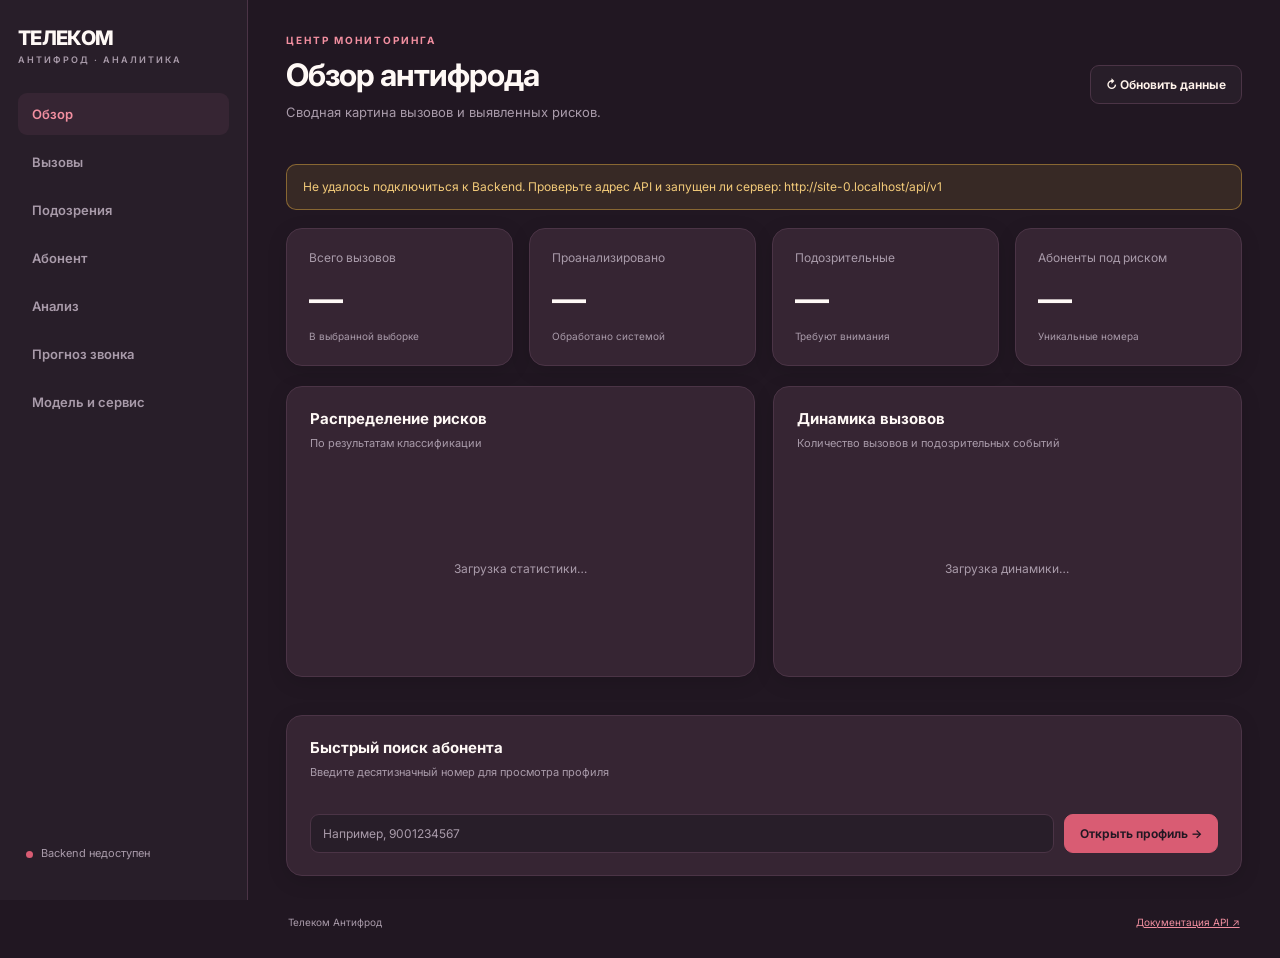
<file: Frontend/index.html>
<!doctype html>
<html lang="ru">
  <head>
    <meta charset="utf-8" />
    <meta name="viewport" content="width=device-width,initial-scale=1" />
    <title>Телеком Антифрод — панель аналитики</title>
    <link rel="stylesheet" href="app.css" />
  </head>
  <body>
    <header class="topbar">
      <a class="brand" href="#"
        ><span
          >ТЕЛЕКОМ<span class="brand-sub">АНТИФРОД · АНАЛИТИКА</span></span
        ></a
      >
      <nav id="nav">
        <button class="nav-link active" data-page="dashboard">Обзор</button>
        <button class="nav-link" data-page="calls">Вызовы</button>
        <button class="nav-link" data-page="alerts">Подозрения</button>
        <button class="nav-link" data-page="subscriber">Абонент</button>
        <button class="nav-link" data-page="analysis">Анализ</button>
        <button class="nav-link" data-page="prediction">Прогноз звонка</button>
        <button class="nav-link" data-page="model">Модель и сервис</button>
      </nav>
      <span class="connection"
        ><i id="health-dot"></i
        ><span id="health-label">Проверка API…</span></span
      >
    </header>
    <main>
      <section class="page-heading">
        <div>
          <div class="eyebrow">ЦЕНТР МОНИТОРИНГА</div>
          <h1 id="page-title">Обзор антифрода</h1>
          <p id="page-desc">Сводная картина вызовов и выявленных рисков.</p>
        </div>
        <button class="secondary" id="refresh">↻ Обновить данные</button>
      </section>
      <div id="notice" class="notice" hidden></div>
      <div id="dashboard-refresh-banner" class="notice" role="status" aria-live="polite" hidden></div>
      <section id="page-dashboard" class="page">
        <div class="stats-grid">
          <article class="stat-card">
            <span>Всего вызовов</span><strong id="total-calls">—</strong
            ><small>В выбранной выборке</small>
          </article>
          <article class="stat-card">
            <span>Проанализировано</span><strong id="analyzed-calls">—</strong
            ><small>Обработано системой</small>
          </article>
          <article class="stat-card">
            <span>Подозрительные</span><strong id="suspicious-calls">—</strong
            ><small>Требуют внимания</small>
          </article>
          <article class="stat-card">
            <span>Абоненты под риском</span
            ><strong id="suspicious-subs">—</strong
            ><small>Уникальные номера</small>
          </article>
        </div>
        <div class="two-col">
          <article class="panel">
            <div class="panel-head">
              <div>
                <h2>Распределение рисков</h2>
                <p>По результатам классификации</p>
              </div>
            </div>
            <div id="risk-bars" class="risk-bars">
              <div class="empty">Загрузка статистики…</div>
            </div>
          </article>
          <article class="panel">
            <div class="panel-head">
              <div>
                <h2>Динамика вызовов</h2>
                <p>Количество вызовов и подозрительных событий</p>
              </div>
            </div>
            <div id="timeline" class="timeline">
              <div class="empty">Загрузка динамики…</div>
            </div>
          </article>
        </div>
        <article class="panel">
          <div class="panel-head">
            <div>
              <h2>Быстрый поиск абонента</h2>
              <p>Введите десятизначный номер для просмотра профиля</p>
            </div>
          </div>
          <form id="subscriber-form" class="search-row">
            <input
              id="subscriber-number"
              inputmode="numeric"
              pattern="[0-9]{10}"
              maxlength="10"
              placeholder="Например, 9001234567"
              required
            /><button class="primary">Открыть профиль →</button>
          </form>
        </article>
      </section>
      <section id="page-calls" class="page" hidden>
        <article class="panel">
          <div class="panel-head">
            <div>
              <h2>Журнал вызовов</h2>
              <p>Фильтрация и постраничный просмотр записей CDR</p>
            </div>
          </div>
          <form id="calls-filter" class="filters">
            <input name="msisdn" placeholder="Номер абонента" /><select
              name="call_type"
            >
              <option value="">Все типы</option>
              <option value="01">Исходящие (01)</option>
              <option value="02">Входящие (02)</option>
              <option value="03">Переадресованные (03)</option></select
            ><select name="risk_level">
              <option value="">Любой риск</option>
              <option value="low">Низкий</option>
              <option value="medium">Средний</option>
              <option value="high">Высокий</option>
              <option value="critical">Критический</option></select
            ><button class="primary">Применить</button>
          </form>
          <div class="table-wrap">
            <table>
              <thead>
                <tr>
                  <th>Дата и время</th>
                  <th>От кого</th>
                  <th>Кому</th>
                  <th>Тип звонка</th>
                  <th>Длит.</th>
                  <th>Риск</th>
                  <th>Уровень</th>
                  <th></th>
                </tr>
              </thead>
              <tbody id="calls-body">
                <tr>
                  <td colspan="8" class="empty">Загрузка…</td>
                </tr>
              </tbody>
            </table>
          </div>
          <div class="pager">
            <span id="calls-count">—</span>
            <div>
              <button class="secondary" id="calls-prev">← Назад</button
              ><span id="calls-page">1</span
              ><button class="secondary" id="calls-next">Вперёд →</button>
            </div>
          </div>
        </article>
        <div id="call-detail" class="panel detail-panel" hidden></div>
      </section>
      <section id="page-alerts" class="page" hidden>
        <article class="panel">
          <div class="panel-head">
            <div>
              <h2>Подозрительные события</h2>
              <p>
                События, отмеченные системой как потенциальное мошенничество
              </p>
            </div>
          </div>
          <form id="alerts-filter" class="filters">
            <input name="msisdn" placeholder="Номер абонента" /><select
              name="risk_level"
            >
              <option value="">Любой риск</option>
              <option value="medium">Средний</option>
              <option value="high">Высокий</option>
              <option value="critical">Критический</option></select
            ><button class="primary">Применить</button>
          </form>
          <div class="table-wrap">
            <table>
              <thead>
                <tr>
                  <th>Событие</th>
                  <th>Дата и время</th>
                  <th>Номер A</th>
                  <th>Номер B</th>
                  <th>Сценарий</th>
                  <th>Риск</th>
                  <th>Решение</th>
                </tr>
              </thead>
              <tbody id="alerts-body">
                <tr>
                  <td colspan="7" class="empty">Загрузка…</td>
                </tr>
              </tbody>
            </table>
          </div>
          <div class="pager">
            <span id="alerts-count">—</span>
            <div>
              <button class="secondary" id="alerts-prev">← Назад</button
              ><span id="alerts-page">1</span
              ><button class="secondary" id="alerts-next">Вперёд →</button>
            </div>
          </div>
        </article>
      </section>
      <section id="page-subscriber" class="page" hidden>
        <article class="panel">
          <div class="panel-head">
            <div>
              <h2>Профиль абонента</h2>
              <p>
                Статистика активности, контакты и связанные подозрительные
                номера
              </p>
            </div>
          </div>
          <form id="profile-form" class="search-row">
            <input
              id="profile-number"
              inputmode="numeric"
              pattern="[0-9]{10}"
              maxlength="10"
              placeholder="Десятизначный номер"
              required
            /><button class="primary">Найти абонента →</button>
          </form>
          <div id="profile-result"></div>
        </article>
      </section>
      <section id="page-analysis" class="page" hidden>
        <article class="panel">
          <div class="panel-head">
            <div>
              <h2>Запуск анализа</h2>
              <p>
                Создайте задачу обработки данных за период и следите за статусом
              </p>
            </div>
          </div>
          <form id="analysis-form" class="analysis-form">
            <label
              >Начало периода<input
                type="datetime-local"
                name="date_from"
                required /></label
            ><label
              >Конец периода<input
                type="datetime-local"
                name="date_to"
                required /></label
            ><label class="check"
              ><input type="checkbox" name="force_recalculate" /> Пересчитать
              ранее обработанные записи</label
            ><button class="primary">Запустить анализ →</button>
          </form>
        </article>
        <article class="panel">
          <div class="panel-head">
            <div>
              <h2>Текущие вызовы</h2>
              <p>Активная задача и очередь обработки</p>
            </div>
            <button class="secondary" id="refresh-analysis-current">
              Обновить
            </button>
          </div>
          <div id="analysis-current-list" class="current-jobs">Загрузка…</div>
        </article>
      </section>
      <section id="page-prediction" class="page" hidden>
        <article class="panel">
          <div class="panel-head">
            <div>
              <h2>Прогноз для одного звонка</h2>
              <p>
                Отправьте CDR в POST /api/v1/predict и получите оценку риска
              </p>
            </div>
          </div>
          <form id="prediction-form" class="analysis-form">
            <label
              >Тип звонка<select name="call_type" required>
                <option value="01">Исходящий (01)</option>
                <option value="02">Входящий (02)</option>
                <option value="03">Переадресованный (03)</option>
              </select></label
            >
            <label
              >Время звонка<input
                type="datetime-local"
                name="call_time"
                required
            /></label>
            <label
              >Номер A<input
                name="msisdn_a"
                inputmode="numeric"
                pattern="[0-9]{10}"
                maxlength="10"
                placeholder="9001234567"
                required
            /></label>
            <label
              >Номер B<input
                name="msisdn_b"
                inputmode="numeric"
                pattern="[0-9]{10}"
                maxlength="10"
                placeholder="9007654321"
                required
            /></label>
            <label
              >Длительность, секунд<input
                name="duration_seconds"
                type="number"
                min="0"
                step="any"
                required
            /></label>
            <label
              >IMSI A<input
                name="imsi_a"
                maxlength="32"
                placeholder="Необязательно"
            /></label>
            <label id="prediction-msisdn-c-wrap" hidden
              >Номер C<input
                name="msisdn_c"
                inputmode="numeric"
                pattern="[0-9]{10}"
                maxlength="10"
                placeholder="Номер переадресации"
            /></label>
            <button class="primary">Получить прогноз →</button>
          </form>
          <div id="prediction-result" aria-live="polite"></div>
        </article>
      </section>
      <section id="page-model" class="page" hidden>
        <div class="two-col">
          <article class="panel">
            <div class="panel-head">
              <div>
                <h2>Состояние сервиса</h2>
                <p>Доступность зависимостей backend</p>
              </div>
              <button class="secondary" id="check-health">Проверить</button>
            </div>
            <div id="health-details" class="health-details">Загрузка…</div>
          </article>
          <article class="panel">
            <div class="panel-head">
              <div>
                <h2>Модель классификации</h2>
                <p>Версия и качество модели</p>
              </div>
            </div>
            <div id="model-details" class="model-details">Загрузка…</div>
          </article>
        </div>
      </section>
      <footer>
        Телеком Антифрод
        <a id="docs-link" href="#" target="_blank" rel="noreferrer"
          >Документация API ↗</a
        >
      </footer>
    </main>
    <div id="toast" role="status" class="toast" hidden></div>
    <dialog id="call-dialog">
      <div class="dialog-head">
        <h2>Детали вызова</h2>
        <button id="dialog-close" class="secondary">Закрыть ✕</button>
      </div>
      <div id="dialog-content"></div>
    </dialog>
    <script src="app.js"></script>
  </body>
</html>
</file>
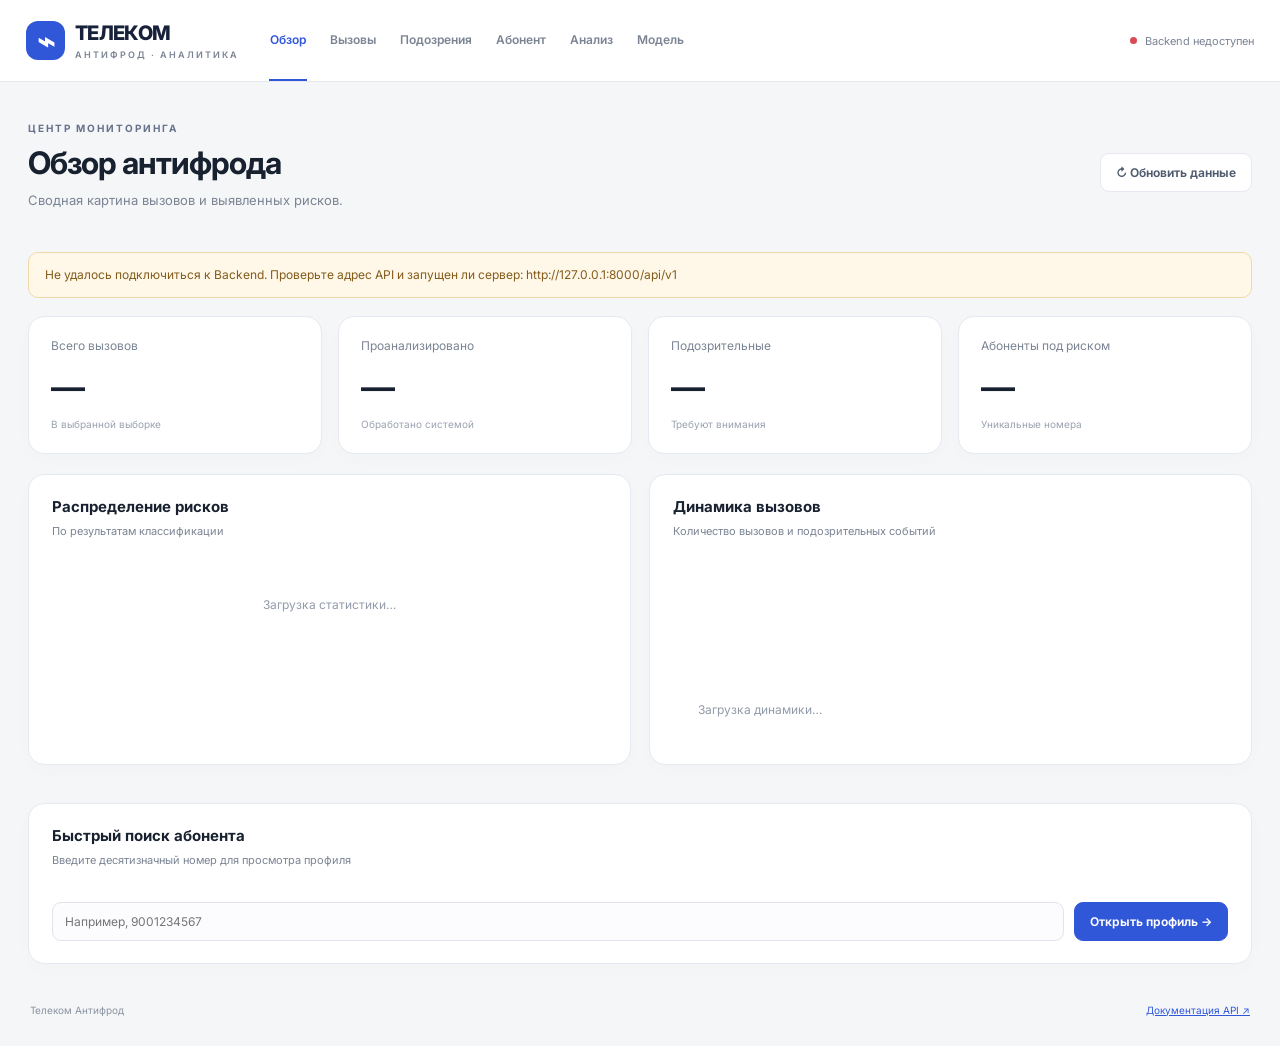
<file: Frontend/Frontend/index.html>
<!doctype html>
<html lang="ru">
<head>
<meta charset="utf-8"><meta name="viewport" content="width=device-width,initial-scale=1">
<title>Телеком Антифрод — панель аналитики</title><link rel="stylesheet" href="app.css">
</head>
<body>
<header class="topbar">
 <a class="brand" href="#"><span class="brand-mark">⌁</span><span>ТЕЛЕКОМ<span class="brand-sub">АНТИФРОД · АНАЛИТИКА</span></span></a>
 <nav id="nav">
  <button class="nav-link active" data-page="dashboard">Обзор</button>
  <button class="nav-link" data-page="calls">Вызовы</button>
  <button class="nav-link" data-page="alerts">Подозрения</button>
  <button class="nav-link" data-page="subscriber">Абонент</button>
  <button class="nav-link" data-page="analysis">Анализ</button>
  <button class="nav-link" data-page="model">Модель</button>
 </nav>
 <span class="connection"><i id="health-dot"></i><span id="health-label">Проверка API…</span></span>
</header>
<main>
 <section class="page-heading"><div><div class="eyebrow">ЦЕНТР МОНИТОРИНГА</div><h1 id="page-title">Обзор антифрода</h1><p id="page-desc">Сводная картина вызовов и выявленных рисков.</p></div><button class="secondary" id="refresh">↻ Обновить данные</button></section>
 <div id="notice" class="notice" hidden></div>
 <section id="page-dashboard" class="page">
  <div class="stats-grid">
   <article class="stat-card"><span>Всего вызовов</span><strong id="total-calls">—</strong><small>В выбранной выборке</small></article>
   <article class="stat-card"><span>Проанализировано</span><strong id="analyzed-calls">—</strong><small>Обработано системой</small></article>
   <article class="stat-card"><span>Подозрительные</span><strong id="suspicious-calls">—</strong><small>Требуют внимания</small></article>
   <article class="stat-card"><span>Абоненты под риском</span><strong id="suspicious-subs">—</strong><small>Уникальные номера</small></article>
  </div>
  <div class="two-col">
   <article class="panel"><div class="panel-head"><div><h2>Распределение рисков</h2><p>По результатам классификации</p></div></div><div id="risk-bars" class="risk-bars"><div class="empty">Загрузка статистики…</div></div></article>
   <article class="panel"><div class="panel-head"><div><h2>Динамика вызовов</h2><p>Количество вызовов и подозрительных событий</p></div></div><div id="timeline" class="timeline"><div class="empty">Загрузка динамики…</div></div></article>
  </div>
  <article class="panel"><div class="panel-head"><div><h2>Быстрый поиск абонента</h2><p>Введите десятизначный номер для просмотра профиля</p></div></div><form id="subscriber-form" class="search-row"><input id="subscriber-number" inputmode="numeric" pattern="[0-9]{10}" maxlength="10" placeholder="Например, 9001234567" required><button class="primary">Открыть профиль →</button></form></article>
 </section>
 <section id="page-calls" class="page" hidden><article class="panel"><div class="panel-head"><div><h2>Журнал вызовов</h2><p>Фильтрация и постраничный просмотр записей CDR</p></div></div>
  <form id="calls-filter" class="filters"><input name="msisdn" placeholder="Номер абонента"><select name="call_type"><option value="">Все типы</option><option value="01">Исходящие (01)</option><option value="02">Входящие (02)</option><option value="03">Переадресованные (03)</option></select><select name="risk_level"><option value="">Любой риск</option><option value="low">Низкий</option><option value="medium">Средний</option><option value="high">Высокий</option><option value="critical">Критический</option></select><button class="primary">Применить</button></form>
  <div class="table-wrap"><table><thead><tr><th>ID</th><th>Дата и время</th><th>От кого</th><th>Кому</th><th>Длит.</th><th>Риск</th><th>Уровень</th><th></th></tr></thead><tbody id="calls-body"><tr><td colspan="8" class="empty">Загрузка…</td></tr></tbody></table></div><div class="pager"><span id="calls-count">—</span><div><button class="secondary" id="calls-prev">← Назад</button><span id="calls-page">1</span><button class="secondary" id="calls-next">Вперёд →</button></div></div>
 </article><div id="call-detail" class="panel detail-panel" hidden></div></section>
 <section id="page-alerts" class="page" hidden><article class="panel"><div class="panel-head"><div><h2>Подозрительные события</h2><p>События, отмеченные системой как потенциальное мошенничество</p></div></div><form id="alerts-filter" class="filters"><input name="msisdn" placeholder="Номер абонента"><select name="risk_level"><option value="">Любой риск</option><option value="medium">Средний</option><option value="high">Высокий</option><option value="critical">Критический</option></select><button class="primary">Применить</button></form><div class="table-wrap"><table><thead><tr><th>Событие</th><th>Дата и время</th><th>Номер A</th><th>Номер B</th><th>Сценарий</th><th>Риск</th><th>Решение</th></tr></thead><tbody id="alerts-body"><tr><td colspan="7" class="empty">Загрузка…</td></tr></tbody></table></div><div class="pager"><span id="alerts-count">—</span><div><button class="secondary" id="alerts-prev">← Назад</button><span id="alerts-page">1</span><button class="secondary" id="alerts-next">Вперёд →</button></div></div></article></section>
 <section id="page-subscriber" class="page" hidden><article class="panel"><div class="panel-head"><div><h2>Профиль абонента</h2><p>Статистика активности, контакты и связанные подозрительные номера</p></div></div><form id="profile-form" class="search-row"><input id="profile-number" inputmode="numeric" pattern="[0-9]{10}" maxlength="10" placeholder="Десятизначный номер" required><button class="primary">Найти абонента →</button></form><div id="profile-result"></div></article></section>
 <section id="page-analysis" class="page" hidden><article class="panel"><div class="panel-head"><div><h2>Запуск анализа</h2><p>Создайте задачу обработки данных за период и следите за статусом</p></div></div><form id="analysis-form" class="analysis-form"><label>Начало периода<input type="datetime-local" name="date_from" required></label><label>Конец периода<input type="datetime-local" name="date_to" required></label><label class="check"><input type="checkbox" name="force_recalculate"> Пересчитать ранее обработанные записи</label><button class="primary">Запустить анализ →</button></form><div id="analysis-result"></div></article></section>
 <section id="page-model" class="page" hidden><div class="two-col"><article class="panel"><div class="panel-head"><div><h2>Состояние сервиса</h2><p>Доступность зависимостей backend</p></div><button class="secondary" id="check-health">Проверить</button></div><div id="health-details" class="health-details">Загрузка…</div></article><article class="panel"><div class="panel-head"><div><h2>Модель классификации</h2><p>Версия и качество модели</p></div></div><div id="model-details" class="model-details">Загрузка…</div></article></div></section>
 <footer>Телеком Антифрод <a id="docs-link" href="#" target="_blank" rel="noreferrer">Документация API ↗</a></footer>
</main>
<div id="toast" role="status" class="toast" hidden></div>
<dialog id="call-dialog"><div class="dialog-head"><h2>Детали вызова</h2><button id="dialog-close" class="secondary">Закрыть ✕</button></div><div id="dialog-content"></div></dialog>
<script src="app.js"></script>
</body></html>
</file>
<file: Frontend/app.css>
@import url("https://fonts.googleapis.com/css2?family=Inter:wght@400;500;600;700;800&display=swap");
:root {
  font-family: Inter, "Segoe UI", Arial, sans-serif;
  color: #18212f;
  background: #f5f6f8;
  --paper: #fff;
  --line: #e6e9ef;
  --muted: #7b8493;
  --blue: #3157d9;
  --blue-soft: #edf1ff;
  --red: #d94b54;
  --amber: #b88124;
  --green: #238267;
  --radius: 16px;
}
* {
  box-sizing: border-box;
}
body {
  margin: 0;
}
button,
input,
select {
  font: inherit;
}
button {
  cursor: pointer;
}
button:focus-visible,
input:focus-visible,
select:focus-visible {
  outline: 3px solid #a9b9ff;
  outline-offset: 2px;
}
button:disabled {
  opacity: 0.45;
  cursor: wait;
}
.topbar {
  min-height: 82px;
  background: white;
  border-bottom: 1px solid var(--line);
  display: flex;
  align-items: center;
  gap: 30px;
  padding: 0 max(26px, calc((100vw - 1320px) / 2));
  position: sticky;
  top: 0;
  z-index: 4;
}
.brand {
  display: flex;
  gap: 10px;
  align-items: center;
  color: #17213a;
  text-decoration: none;
  font-weight: 800;
  letter-spacing: -0.7px;
  font-size: 20px;
  white-space: nowrap;
}
.brand-sub {
  display: block;
  font-size: 9px;
  letter-spacing: 2px;
  color: var(--muted);
  margin-top: 4px;
  font-weight: 600;
}
.topbar nav {
  display: flex;
  align-self: stretch;
  gap: 22px;
  overflow: auto;
}
.nav-link {
  background: transparent;
  border: 0;
  border-bottom: 2px solid transparent;
  padding: 4px 1px;
  color: var(--muted);
  font-size: 12px;
  font-weight: 600;
  white-space: nowrap;
}
.nav-link.active {
  color: var(--blue);
  border-color: var(--blue);
}
.connection {
  margin-left: auto;
  display: flex;
  align-items: center;
  gap: 8px;
  font-size: 11px;
  color: var(--muted);
  white-space: nowrap;
}
.connection i {
  width: 7px;
  height: 7px;
  border-radius: 50%;
  background: #adb5c2;
}
.connection.ok i {
  background: #269d7c;
  box-shadow: 0 0 0 4px #e6f6ef;
}
.connection.failed i {
  background: var(--red);
}
main {
  max-width: 1320px;
  margin: auto;
  padding: 40px 28px 22px;
}
.page-heading {
  display: flex;
  align-items: center;
  justify-content: space-between;
  gap: 20px;
  margin-bottom: 28px;
}
.eyebrow {
  font-size: 10px;
  letter-spacing: 2px;
  font-weight: 700;
  color: #66728b;
  margin-bottom: 10px;
}
h1 {
  font-size: 31px;
  letter-spacing: -1px;
  margin: 0;
  font-weight: 700;
}
#page-desc {
  color: var(--muted);
  font-size: 13px;
  margin-top: 10px;
  line-height: 1.5;
}
.primary,
.secondary {
  border-radius: 9px;
  padding: 11px 15px;
  font-size: 12px;
  font-weight: 650;
  white-space: nowrap;
}
.primary {
  background: var(--blue);
  color: #fff;
  border: 1px solid var(--blue);
}
.primary:hover {
  background: #2548bf;
}
.secondary {
  background: #fff;
  border: 1px solid var(--line);
  color: #4f5b6e;
}
.secondary:hover {
  border-color: #aab7e9;
}
.stats-grid {
  display: grid;
  grid-template-columns: repeat(4, minmax(0, 1fr));
  gap: 16px;
  margin-bottom: 20px;
}
.stat-card,
.panel {
  background: white;
  border: 1px solid var(--line);
  border-radius: var(--radius);
  box-shadow: 0 5px 20px #18212f04;
}
.stat-card {
  padding: 21px 22px;
  min-width: 0;
}
.stat-card > span {
  display: block;
  font-size: 12px;
  color: var(--muted);
}
.stat-card strong {
  display: block;
  font-size: 34px;
  letter-spacing: -1px;
  margin: 13px 0 5px;
  font-weight: 650;
  font-variant-numeric: tabular-nums;
}
.stat-card small {
  font-size: 10px;
  color: #9aa2af;
}
.two-col {
  display: grid;
  grid-template-columns: 1fr 1fr;
  gap: 18px;
  margin-bottom: 20px;
}
.panel {
  padding: 22px 23px;
  margin-bottom: 18px;
  min-width: 0;
}
.panel-head {
  display: flex;
  align-items: flex-start;
  justify-content: space-between;
  gap: 15px;
  margin-bottom: 22px;
}
.panel h2 {
  font-size: 15px;
  margin: 0;
  font-weight: 700;
}
.panel-head p {
  font-size: 11px;
  color: var(--muted);
  margin-top: 7px;
  line-height: 1.5;
}
.risk-bars {
  display: grid;
  gap: 18px;
}
.risk-row {
  display: grid;
  grid-template-columns: 100px 1fr 40px;
  align-items: center;
  gap: 12px;
  font-size: 11px;
}
.track {
  height: 8px;
  background: #eff1f5;
  border-radius: 20px;
  overflow: hidden;
}
.track span {
  display: block;
  height: 100%;
  border-radius: 20px;
}
.risk-row strong {
  text-align: right;
  font-size: 12px;
}
.timeline {
  display: flex;
  align-items: end;
  gap: 8px;
  min-height: 170px;
  padding: 12px 0 0;
  overflow-x: auto;
}
.timeline-col {
  flex: 1;
  min-width: 25px;
  display: flex;
  flex-direction: column;
  align-items: center;
  gap: 7px;
  height: 160px;
  justify-content: end;
}
.timeline-bars {
  height: 125px;
  width: 100%;
  display: flex;
  align-items: end;
  justify-content: center;
  gap: 3px;
}
.timeline-bars i {
  display: block;
  width: 42%;
  min-height: 2px;
  border-radius: 4px 4px 0 0;
  background: #9fb2f3;
}
.timeline-bars i:last-child {
  background: #e16a70;
}
.timeline-col small {
  font-size: 9px;
  color: var(--muted);
  white-space: nowrap;
}
.legend {
  font-size: 10px;
  color: var(--muted);
  display: flex;
  gap: 14px;
  margin-top: 15px;
}
.legend i {
  display: inline-block;
  width: 7px;
  height: 7px;
  border-radius: 2px;
  margin-right: 5px;
}
.search-row {
  display: flex;
  gap: 10px;
}
.search-row input {
  flex: 1;
}
input,
select {
  border: 1px solid #e0e4eb;
  background: #fcfcfe;
  border-radius: 9px;
  padding: 11px 12px;
  font-size: 12px;
  color: #293449;
  min-width: 0;
}
input:focus,
select:focus {
  border-color: #8199f0;
  outline: 0;
  box-shadow: 0 0 0 3px #3157d911;
}
.filters {
  display: flex;
  gap: 9px;
  margin-bottom: 20px;
  flex-wrap: wrap;
}
.filters input {
  flex: 1;
  min-width: 160px;
}
.filters select {
  min-width: 145px;
}
.table-wrap {
  overflow: auto;
  width: 100%;
}
table {
  border-collapse: collapse;
  width: 100%;
  white-space: nowrap;
  font-size: 11px;
}
th {
  text-align: left;
  background: #f8f9fb;
  color: #7d8796;
  font-weight: 600;
  font-size: 10px;
  padding: 12px 13px;
}
td {
  padding: 14px 13px;
  border-bottom: 1px solid #edf0f4;
}
tbody tr:hover {
  background: #fafbfe;
}
.link-button {
  background: none;
  border: 0;
  color: var(--blue);
  font-weight: 650;
  font-size: 11px;
  padding: 4px;
}
.risk-pill {
  display: inline-block;
  padding: 5px 8px;
  border-radius: 6px;
  font-size: 10px;
  font-weight: 650;
  background: #f0f2f5;
  color: #707b8b;
}
.risk-pill.low {
  background: #eaf6f0;
  color: var(--green);
}
.risk-pill.medium {
  background: #fff5e4;
  color: var(--amber);
}
.risk-pill.high,
.risk-pill.critical {
  background: #fef0f0;
  color: var(--red);
}
.pager {
  display: flex;
  align-items: center;
  justify-content: space-between;
  gap: 15px;
  margin-top: 18px;
  color: var(--muted);
  font-size: 11px;
}
.pager div {
  display: flex;
  align-items: center;
  gap: 12px;
}
.pager button {
  padding: 8px 10px;
}
.empty {
  text-align: center;
  color: #929baa;
  padding: 25px !important;
  font-size: 12px;
}
.notice {
  padding: 13px 16px;
  border: 1px solid #f0d8a7;
  background: #fff8e9;
  color: #835b1a;
  border-radius: 10px;
  margin-bottom: 18px;
  font-size: 12px;
  line-height: 1.5;
}
.detail-panel {
  margin-top: 18px;
}
.analysis-form {
  display: grid;
  grid-template-columns: 1fr 1fr;
  gap: 16px;
}
.analysis-form label {
  font-size: 11px;
  color: var(--muted);
  display: grid;
  gap: 8px;
}
.analysis-form .check {
  display: flex;
  align-items: center;
  gap: 8px;
}
.check input {
  width: auto;
}
.analysis-form button {
  justify-self: start;
}
.profile-grid {
  display: grid;
  grid-template-columns: repeat(3, 1fr);
  gap: 12px;
  margin-top: 20px;
}
.mini-stat {
  border: 1px solid var(--line);
  border-radius: 11px;
  padding: 15px;
}
.mini-stat span {
  display: block;
  color: var(--muted);
  font-size: 10px;
}
.mini-stat strong {
  display: block;
  font-size: 23px;
  margin-top: 8px;
}
.subsection {
  margin-top: 22px;
}
.subsection h3 {
  font-size: 13px;
  margin-bottom: 12px;
}
.chips {
  display: flex;
  gap: 8px;
  flex-wrap: wrap;
}
.chip {
  background: #f1f3f7;
  padding: 7px 10px;
  border-radius: 7px;
  font-size: 11px;
}
.health-item {
  display: flex;
  justify-content: space-between;
  gap: 12px;
  padding: 13px 0;
  border-bottom: 1px solid var(--line);
  font-size: 12px;
}
.health-item:last-child {
  border: 0;
}
.status-ok {
  color: var(--green);
}
.status-bad {
  color: var(--red);
}
.model-details p {
  font-size: 12px;
  color: var(--muted);
  margin: 12px 0;
}
.model-details strong {
  font-size: 17px;
}
.metric-grid {
  display: grid;
  grid-template-columns: repeat(2, 1fr);
  gap: 10px;
  margin-top: 15px;
}
.metric {
  background: #f7f8fb;
  border-radius: 9px;
  padding: 12px;
}
.metric span {
  display: block;
  font-size: 10px;
  color: var(--muted);
}
.metric strong {
  display: block;
  margin-top: 7px;
  font-size: 18px;
}
.reasons {
  padding-left: 20px;
  color: #657084;
  font-size: 12px;
  line-height: 1.8;
}
.toast {
  position: fixed;
  bottom: 24px;
  right: 24px;
  background: #1c2637;
  color: white;
  padding: 13px 18px;
  border-radius: 10px;
  box-shadow: 0 10px 30px #0002;
  font-size: 12px;
  z-index: 10;
}
footer {
  display: flex;
  gap: 8px;
  align-items: center;
  padding: 22px 2px 8px;
  color: #8a93a1;
  font-size: 10px;
}
footer a {
  margin-left: auto;
  color: var(--blue);
}
dialog {
  border: 0;
  border-radius: 16px;
  padding: 24px;
  width: min(680px, calc(100vw - 30px));
  box-shadow: 0 25px 90px #18212f55;
}
dialog::backdrop {
  background: #17203377;
}
.dialog-head {
  display: flex;
  justify-content: space-between;
  align-items: center;
  margin-bottom: 20px;
}
.dialog-head h2 {
  font-size: 17px;
}
.detail-grid {
  display: grid;
  grid-template-columns: 1fr 1fr;
  gap: 12px;
}
.detail-cell {
  background: #f7f8fb;
  border-radius: 9px;
  padding: 12px;
}
.detail-cell small {
  display: block;
  color: var(--muted);
  margin-bottom: 7px;
}
.detail-cell strong {
  font-size: 12px;
  overflow-wrap: anywhere;
}
@media (max-width: 1050px) {
  .topbar {
    gap: 18px;
    flex-wrap: wrap;
    padding: 14px 22px;
  }
  .topbar nav {
    order: 3;
    width: 100%;
    height: 36px;
    gap: 20px;
  }
  .connection {
    margin-left: auto;
  }
  .stats-grid {
    grid-template-columns: repeat(2, 1fr);
  }
  main {
    padding: 30px 20px;
  }
  .two-col {
    grid-template-columns: 1fr;
  }
}
@media (max-width: 600px) {
  .brand {
    font-size: 17px;
  }
  .page-heading {
    align-items: flex-start;
    flex-direction: column;
  }
  h1 {
    font-size: 26px;
  }
  .stats-grid {
    gap: 10px;
  }
  .stat-card {
    padding: 16px;
  }
  .stat-card strong {
    font-size: 27px;
  }
  .stat-card > span {
    font-size: 11px;
  }
  .panel {
    padding: 17px 14px;
  }
  .search-row {
    flex-direction: column;
  }
  .filters > * {
    width: 100%;
  }
  .profile-grid {
    grid-template-columns: repeat(2, 1fr);
  }
  .analysis-form {
    grid-template-columns: 1fr;
  }
  .pager {
    align-items: flex-start;
    flex-direction: column;
  }
  .connection {
    font-size: 10px;
  }
  footer {
    flex-wrap: wrap;
  }
  footer a {
    margin-left: 0;
  }
  .detail-grid {
    grid-template-columns: 1fr;
  }
}
@keyframes spin {
  to {
    transform: rotate(360deg);
  }
}
.topbar {
  position: fixed;
  inset: 0 auto 0 0;
  width: 248px;
  min-height: 100vh;
  height: 100vh;
  display: flex;
  flex-direction: column;
  align-items: stretch;
  gap: 28px;
  padding: 26px 18px;
  border-right: 1px solid var(--line);
  border-bottom: 0;
  overflow-y: auto;
}
.topbar nav {
  display: flex;
  flex-direction: column;
  align-self: stretch;
  gap: 6px;
  overflow: visible;
  width: 100%;
  height: auto;
}
.nav-link {
  display: flex;
  align-items: center;
  text-align: left;
  width: 100%;
  min-height: 42px;
  padding: 0 14px;
  border: 0;
  border-radius: 9px;
  font-size: 13px;
}
.nav-link.active {
  background: var(--blue-soft);
  color: var(--blue);
  border: 0;
}
.connection {
  margin: auto 0 0;
  padding: 12px 8px;
  white-space: normal;
  line-height: 1.45;
}
main {
  margin-left: 248px;
  max-width: none;
  padding: 34px clamp(20px, 3vw, 48px) 22px;
}
#page-model .two-col {
  grid-template-columns: minmax(0, 1fr);
  gap: 0;
}
#page-model .panel {
  width: 100%;
}
.is-loading {
  pointer-events: none;
  opacity: 0.78;
}
.is-loading::before {
  content: "";
  display: inline-block;
  width: 12px;
  height: 12px;
  margin-right: 8px;
  vertical-align: -2px;
  border: 2px solid currentColor;
  border-right-color: transparent;
  border-radius: 50%;
  animation: spin 0.7s linear infinite;
}
.pager button.is-loading::before {
  margin-right: 5px;
}
button:disabled {
  cursor: not-allowed;
}
@media (max-width: 850px) {
  .topbar {
    width: 190px;
    padding: 20px 12px;
  }
  .brand {
    font-size: 16px;
  }
  main {
    margin-left: 190px;
    padding: 25px 16px;
  }
  .topbar nav {
    gap: 3px;
  }
  .nav-link {
    font-size: 12px;
  }
}
@media (max-width: 600px) {
  .topbar {
    position: relative;
    width: 100%;
    height: auto;
    min-height: 0;
    inset: auto;
    display: flex;
    flex-direction: row;
    flex-wrap: wrap;
    gap: 12px;
    padding: 12px;
    border-right: 0;
    border-bottom: 1px solid var(--line);
    overflow: visible;
  }
  .topbar nav {
    order: 3;
    display: flex;
    flex-direction: row;
    width: 100%;
    overflow-x: auto;
    gap: 6px;
  }
  .nav-link {
    width: auto;
    min-width: max-content;
    min-height: 36px;
    padding: 0 11px;
  }
  .connection {
    margin: 0 0 0 auto;
    padding: 4px;
    font-size: 10px;
    max-width: 130px;
  }
  .brand {
    font-size: 15px;
  }
  main {
    margin-left: 0;
    padding: 22px 12px;
  }
  .page-heading {
    margin-bottom: 20px;
  }
}

:root {
  color-scheme: dark !important;
  background: #211722 !important;
  color: #fff9f6 !important;
  --paper: #362533 !important;
  --line: #4b3446 !important;
  --muted: #a99baa !important;
  --blue: #d95c73 !important;
  --blue-soft: #4b3446 !important;
  --red: #d95c73 !important;
  --amber: #d9a541 !important;
  --green: #477b68 !important;
}
html,
body {
  background: #211722 !important;
  color: #fff9f6 !important;
}
.topbar,
.topbar * {
  border-color: #4b3446;
}
.topbar {
  background: #281e29 !important;
  color: #fff9f6 !important;
}
.brand,
.brand-sub {
  color: #fff9f6 !important;
}
.nav-link {
  color: #a99baa !important;
  background: transparent !important;
}
.nav-link:hover,
.nav-link.active {
  color: #f28fa0 !important;
  background: #362533 !important;
}
.nav-link.active {
  border-color: #d95c73 !important;
}
main,
.page-heading,
.page {
  color: #fff9f6 !important;
}
h1,
h2,
h3,
h4,
p,
label,
strong,
small,
span,
th,
td {
  border-color: inherit;
}
h1,
h2,
h3,
h4 {
  color: #fff9f6 !important;
}
.page-desc,
.brand-sub,
.connection,
.eyebrow,
.panel-head p,
footer,
.stat-card > span,
.stat-card small,
.legend,
.timeline-col small,
.empty {
  color: #a99baa !important;
}
.stat-card,
.panel,
dialog,
.mini-stat,
.metric,
.detail-cell,
.health-item {
  background: #362533 !important;
  border: 1px solid #4b3446 !important;
  color: #fff9f6 !important;
  box-shadow: 0 8px 26px #120d141f !important;
}
.stat-card strong {
  color: #fff9f6 !important;
}
.primary,
button.primary {
  background: #d95c73 !important;
  border-color: #d95c73 !important;
  color: #211722 !important;
}
.primary:hover,
button.primary:hover {
  background: #f28fa0 !important;
  border-color: #f28fa0 !important;
}
.secondary,
button.secondary {
  background: #281e29 !important;
  border-color: #4b3446 !important;
  color: #fff3eb !important;
}
.secondary:hover,
button.secondary:hover {
  border-color: #d95c73 !important;
  color: #f28fa0 !important;
}
input,
select,
textarea {
  background: #281e29 !important;
  border: 1px solid #4b3446 !important;
  color: #fff9f6 !important;
}
input::placeholder,
textarea::placeholder {
  color: #a99baa !important;
}
input:focus,
select:focus,
textarea:focus {
  border-color: #d95c73 !important;
  box-shadow: 0 0 0 3px #d95c7324 !important;
}
.track {
  background: #281e29 !important;
}
.timeline-bars i {
  background: #f28fa0 !important;
}
.timeline-bars i:last-child {
  background: #d95c73 !important;
}
th {
  background: #281e29 !important;
  color: #a99baa !important;
}
td {
  border-color: #4b3446 !important;
}
tbody tr:hover {
  background: #4b344626 !important;
}
.link-button,
footer a {
  color: #f28fa0 !important;
}
.link-button:hover,
footer a:hover {
  color: #ffe4d7 !important;
}
.risk-pill {
  background: #4b3446 !important;
  color: #fff3eb !important;
}
.risk-pill.low {
  background: #477b6833 !important;
  color: #8dc9ae !important;
}
.risk-pill.medium {
  background: #d9a5412a !important;
  color: #e8c16e !important;
}
.risk-pill.high,
.risk-pill.critical {
  background: #d95c7328 !important;
  color: #f28fa0 !important;
}
.notice {
  background: #d9a54118 !important;
  border-color: #d9a54170 !important;
  color: #f0d18b !important;
}
.mini-stat,
.metric,
.detail-cell,
.chip {
  background: #281e29 !important;
  border-color: #4b3446 !important;
  color: #fff3eb !important;
}
.status-ok {
  color: #70b59a !important;
}
.status-bad {
  color: #f28fa0 !important;
}
.reasons {
  color: #d6c5d1 !important;
}
.toast {
  background: #fff3eb !important;
  color: #281e29 !important;
}
dialog {
  background: #362533 !important;
  color: #fff9f6 !important;
  border-color: #4b3446 !important;
}
dialog::backdrop {
  background: #130d16c9 !important;
}
button:focus-visible,
input:focus-visible,
select:focus-visible,
textarea:focus-visible {
  outline-color: #f28fa0 !important;
}
.connection.ok i {
  background: #477b68 !important;
  box-shadow: 0 0 0 4px #477b682b !important;
}
.connection.failed i {
  background: #d95c73 !important;
}

:root {
  color-scheme: dark;
  color: #fff9f6;
  background: #211722;
  --paper: #362533;
  --line: #4b3446;
  --muted: #a99baa;
  --blue: #d95c73;
  --blue-soft: #4b3446;
  --red: #d95c73;
  --amber: #d9a541;
  --green: #477b68;
}
html,
body {
  background: #211722 !important;
  color: #fff9f6 !important;
}
.topbar {
  background: #281e29 !important;
  border-color: #4b3446 !important;
}
.brand {
  color: #fff9f6 !important;
}
.primary {
  background: #d95c73 !important;
  border-color: #d95c73 !important;
  color: #fff9f6 !important;
}
.nav-link {
  color: #a99baa !important;
}
.nav-link.active {
  color: #f28fa0 !important;
  border-color: #d95c73 !important;
}
.eyebrow {
  color: #f28fa0 !important;
}
.stat-card,
.panel {
  background: #362533 !important;
  border-color: #4b3446 !important;
  box-shadow: 0 5px 20px #00000020 !important;
}
.stat-card > span,
#page-desc,
.panel-head p,
.stat-card small,
.connection,
footer {
  color: #a99baa !important;
}
h1,
h2,
h3,
.stat-card strong {
  color: #fff9f6 !important;
}
.secondary {
  background: #4b3446 !important;
  border-color: #604658 !important;
  color: #fff9f6 !important;
}
.primary:hover {
  background: #f28fa0 !important;
}
input,
select {
  background: #281e29 !important;
  border-color: #4b3446 !important;
  color: #fff9f6 !important;
}
input::placeholder {
  color: #a99baa !important;
}
input:focus,
select:focus {
  border-color: #d95c73 !important;
  box-shadow: 0 0 0 3px #d95c7322 !important;
}
select {
  appearance: none;
  -webkit-appearance: none;
  padding-right: 36px;
  background-image: url("data:image/svg+xml,%3Csvg xmlns='http://www.w3.org/2000/svg' width='12' height='8' viewBox='0 0 12 8'%3E%3Cpath d='m1 1 5 5 5-5' fill='none' stroke='%23f28fa0' stroke-linecap='round' stroke-linejoin='round' stroke-width='1.7'/%3E%3C/svg%3E") !important;
  background-repeat: no-repeat !important;
  background-position: right 12px center !important;
  background-size: 12px 8px !important;
}
th {
  background: #281e29 !important;
  color: #a99baa !important;
}
td {
  border-color: #4b3446 !important;
  color: #fff9f6 !important;
}
tbody tr:hover {
  background: #4b3446 !important;
}
.track {
  background: #4b3446 !important;
}
.timeline-bars i {
  background: #f28fa0 !important;
}
.timeline-bars i:last-child {
  background: #d95c73 !important;
}
.risk-pill {
  background: #4b3446 !important;
  color: #fff9f6 !important;
}
.risk-pill.low,
.status-ok {
  background: #477b6830 !important;
  color: #78b99f !important;
}
.risk-pill.medium {
  background: #d9a54130 !important;
  color: #d9a541 !important;
}
.risk-pill.high,
.risk-pill.critical,
.status-bad {
  background: #d95c7330 !important;
  color: #f28fa0 !important;
}
.notice {
  background: #d9a54120 !important;
  border-color: #d9a54180 !important;
  color: #f2ca79 !important;
}
.mini-stat,
.metric,
.detail-cell {
  background: #281e29 !important;
  border-color: #4b3446 !important;
}
.chip {
  background: #4b3446 !important;
  color: #fff9f6 !important;
}
.reasons {
  color: #d9cbd4 !important;
}
.health-item {
  border-color: #4b3446 !important;
}
.link-button,
footer a {
  color: #f28fa0 !important;
}
.toast {
  background: #281e29 !important;
  color: #fff9f6 !important;
  border: 1px solid #4b3446 !important;
}
dialog {
  background: #362533 !important;
  color: #fff9f6 !important;
}
dialog::backdrop {
  background: #100b11cc !important;
}
.empty {
  color: #a99baa !important;
}
button:focus-visible,
input:focus-visible,
select:focus-visible {
  outline-color: #f28fa0 !important;
}
::selection {
  background: #d95c73 !important;
  color: #fff9f6 !important;
}

#risk-bars:has(> .empty),
#timeline:has(> .empty) {
  display: flex !important;
  align-items: center !important;
  justify-content: center !important;
  min-height: 170px !important;
  width: 100% !important;
  padding: 0 !important;
  box-sizing: border-box !important;
}
#risk-bars:has(> .empty) > .empty,
#timeline:has(> .empty) > .empty {
  display: block !important;
  width: 100% !important;
  margin: 0 !important;
  padding: 0 !important;
  text-align: center !important;
  line-height: 1.5 !important;
}

#timeline:not(:has(> .empty)) {
  display: block;
  min-height: 0;
  overflow: visible;
  padding-top: 12px;
}
.timeline-plot {
  display: flex;
  align-items: end;
  gap: 8px;
  min-height: 170px;
  overflow-x: auto;
}
#timeline .legend {
  justify-content: flex-start;
  margin-top: 12px;
}
#health-details {
  display: grid !important;
  gap: 0 !important;
  min-width: 0 !important;
}
#health-details .health-item,
.health-item {
  display: grid !important;
  grid-template-columns: minmax(0, 1fr) auto !important;
  align-items: center !important;
  column-gap: 18px !important;
  row-gap: 4px !important;
  width: 100% !important;
  min-width: 0 !important;
  padding: 11px 0 !important;
  margin: 0 !important;
  border: 0 !important;
  border-bottom: 1px solid transparent !important;
  border-radius: 0 !important;
  background: transparent !important;
  box-shadow: none !important;
  box-sizing: border-box !important;
  font-size: 12px !important;
}
#health-details .health-item:last-child,
.health-item:last-child {
  border-bottom: 0 !important;
}
#health-details .health-item > :first-child,
.health-item > :first-child {
  min-width: 0 !important;
  overflow-wrap: anywhere !important;
}
#health-details .health-item > :last-child,
.health-item > :last-child {
  justify-self: end !important;
  text-align: right !important;
  white-space: nowrap !important;
  margin-left: 8px !important;
}
#health-details .status-ok,
#health-details .status-bad,
.health-item .status-ok,
.health-item .status-bad {
  display: inline-flex !important;
  align-items: center !important;
  justify-content: center !important;
  min-width: 42px !important;
  padding: 4px 8px !important;
  border-radius: 6px !important;
  font-weight: 700 !important;
  line-height: 1.2 !important;
}
#health-details .status-ok,
.health-item .status-ok {
  background: #477b6826 !important;
  color: #78b99f !important;
}
#health-details .status-bad,
.health-item .status-bad {
  background: #d95c7326 !important;
  color: #f28fa0 !important;
}
@media (max-width: 420px) {
  #health-details .health-item,
  .health-item {
    column-gap: 10px !important;
    padding: 10px 0 !important;
  }
}
.operator-label {
  color: #a99baa;
  font-size: 0.85em;
  white-space: nowrap;
}
.current-jobs {
  display: grid;
  gap: 12px;
}
.current-job {
  padding: 18px 20px;
  border: 1px solid #4b3446;
  border-radius: 10px;
  background: #362533;
  overflow-wrap: anywhere;
  line-height: 1.5;
}
.current-job p {
  margin: 10px 0 0;
  line-height: 1.45;
}
.current-job-heading {
  display: flex;
  justify-content: space-between;
  gap: 12px;
}
.current-job-heading > :last-child {
  color: #f28fa0;
}
.current-job-metrics {
  display: flex;
  flex-wrap: wrap;
  gap: 8px;
  margin-top: 12px;
}
.current-job-metrics span {
  padding: 7px 10px;
  border: 1px solid #604658;
  border-radius: 8px;
  background: #281e29;
  color: #d9cbd4;
  font-size: 0.88em;
  line-height: 1.3;
}
.current-job .current-job-error {
  margin-top: 14px;
  padding: 9px 12px;
  border: 1px solid #d95c7350;
  border-radius: 9px;
  background: #d95c7320;
  color: #f28fa0;
  line-height: 1.4;
}
</file>
<file: Frontend/Frontend/app.css>
@import url('https://fonts.googleapis.com/css2?family=Inter:wght@400;500;600;700;800&display=swap');
:root{font-family:Inter,"Segoe UI",Arial,sans-serif;color:#18212f;background:#f5f6f8;--paper:#fff;--line:#e6e9ef;--muted:#7b8493;--blue:#3157d9;--blue-soft:#edf1ff;--red:#d94b54;--amber:#b88124;--green:#238267;--radius:16px}*{box-sizing:border-box}body{margin:0}button,input,select{font:inherit}button{cursor:pointer}button:focus-visible,input:focus-visible,select:focus-visible{outline:3px solid #a9b9ff;outline-offset:2px}button:disabled{opacity:.45;cursor:wait}.topbar{min-height:82px;background:white;border-bottom:1px solid var(--line);display:flex;align-items:center;gap:30px;padding:0 max(26px,calc((100vw - 1320px)/2));position:sticky;top:0;z-index:4}.brand{display:flex;gap:10px;align-items:center;color:#17213a;text-decoration:none;font-weight:800;letter-spacing:-.7px;font-size:20px;white-space:nowrap}.brand-mark{display:grid;place-items:center;background:var(--blue);color:white;border-radius:12px;width:39px;height:39px;font-size:30px}.brand-sub{display:block;font-size:9px;letter-spacing:2px;color:var(--muted);margin-top:4px;font-weight:600}.topbar nav{display:flex;align-self:stretch;gap:22px;overflow:auto}.nav-link{background:transparent;border:0;border-bottom:2px solid transparent;padding:4px 1px;color:var(--muted);font-size:12px;font-weight:600;white-space:nowrap}.nav-link.active{color:var(--blue);border-color:var(--blue)}.connection{margin-left:auto;display:flex;align-items:center;gap:8px;font-size:11px;color:var(--muted);white-space:nowrap}.connection i{width:7px;height:7px;border-radius:50%;background:#adb5c2}.connection.ok i{background:#269d7c;box-shadow:0 0 0 4px #e6f6ef}.connection.failed i{background:var(--red)}main{max-width:1320px;margin:auto;padding:40px 28px 22px}.page-heading{display:flex;align-items:center;justify-content:space-between;gap:20px;margin-bottom:28px}.eyebrow{font-size:10px;letter-spacing:2px;font-weight:700;color:#66728b;margin-bottom:10px}h1{font-size:31px;letter-spacing:-1px;margin:0;font-weight:700}#page-desc{color:var(--muted);font-size:13px;margin-top:10px;line-height:1.5}.primary,.secondary{border-radius:9px;padding:11px 15px;font-size:12px;font-weight:650;white-space:nowrap}.primary{background:var(--blue);color:#fff;border:1px solid var(--blue)}.primary:hover{background:#2548bf}.secondary{background:#fff;border:1px solid var(--line);color:#4f5b6e}.secondary:hover{border-color:#aab7e9}.stats-grid{display:grid;grid-template-columns:repeat(4,minmax(0,1fr));gap:16px;margin-bottom:20px}.stat-card,.panel{background:white;border:1px solid var(--line);border-radius:var(--radius);box-shadow:0 5px 20px #18212f04}.stat-card{padding:21px 22px;min-width:0}.stat-card>span{display:block;font-size:12px;color:var(--muted)}.stat-card strong{display:block;font-size:34px;letter-spacing:-1px;margin:13px 0 5px;font-weight:650;font-variant-numeric:tabular-nums}.stat-card small{font-size:10px;color:#9aa2af}.two-col{display:grid;grid-template-columns:1fr 1fr;gap:18px;margin-bottom:20px}.panel{padding:22px 23px;margin-bottom:18px;min-width:0}.panel-head{display:flex;align-items:flex-start;justify-content:space-between;gap:15px;margin-bottom:22px}.panel h2{font-size:15px;margin:0;font-weight:700}.panel-head p{font-size:11px;color:var(--muted);margin-top:7px;line-height:1.5}.risk-bars{display:grid;gap:18px}.risk-row{display:grid;grid-template-columns:100px 1fr 40px;align-items:center;gap:12px;font-size:11px}.track{height:8px;background:#eff1f5;border-radius:20px;overflow:hidden}.track span{display:block;height:100%;border-radius:20px}.risk-row strong{text-align:right;font-size:12px}.timeline{display:flex;align-items:end;gap:8px;min-height:170px;padding:12px 0 0;overflow-x:auto}.timeline-col{flex:1;min-width:25px;display:flex;flex-direction:column;align-items:center;gap:7px;height:160px;justify-content:end}.timeline-bars{height:125px;width:100%;display:flex;align-items:end;justify-content:center;gap:3px}.timeline-bars i{display:block;width:42%;min-height:2px;border-radius:4px 4px 0 0;background:#9fb2f3}.timeline-bars i:last-child{background:#e16a70}.timeline-col small{font-size:9px;color:var(--muted);white-space:nowrap}.legend{font-size:10px;color:var(--muted);display:flex;gap:14px;margin-top:15px}.legend i{display:inline-block;width:7px;height:7px;border-radius:2px;margin-right:5px}.search-row{display:flex;gap:10px}.search-row input{flex:1}input,select{border:1px solid #e0e4eb;background:#fcfcfe;border-radius:9px;padding:11px 12px;font-size:12px;color:#293449;min-width:0}input:focus,select:focus{border-color:#8199f0;outline:0;box-shadow:0 0 0 3px #3157d911}.filters{display:flex;gap:9px;margin-bottom:20px;flex-wrap:wrap}.filters input{flex:1;min-width:160px}.filters select{min-width:145px}.table-wrap{overflow:auto;width:100%}table{border-collapse:collapse;width:100%;white-space:nowrap;font-size:11px}th{text-align:left;background:#f8f9fb;color:#7d8796;font-weight:600;font-size:10px;padding:12px 13px}td{padding:14px 13px;border-bottom:1px solid #edf0f4}tbody tr:hover{background:#fafbfe}.link-button{background:none;border:0;color:var(--blue);font-weight:650;font-size:11px;padding:4px}.risk-pill{display:inline-block;padding:5px 8px;border-radius:6px;font-size:10px;font-weight:650;background:#f0f2f5;color:#707b8b}.risk-pill.low{background:#eaf6f0;color:var(--green)}.risk-pill.medium{background:#fff5e4;color:var(--amber)}.risk-pill.high,.risk-pill.critical{background:#fef0f0;color:var(--red)}.pager{display:flex;align-items:center;justify-content:space-between;gap:15px;margin-top:18px;color:var(--muted);font-size:11px}.pager div{display:flex;align-items:center;gap:12px}.pager button{padding:8px 10px}.empty{text-align:center;color:#929baa;padding:25px!important;font-size:12px}.notice{padding:13px 16px;border:1px solid #f0d8a7;background:#fff8e9;color:#835b1a;border-radius:10px;margin-bottom:18px;font-size:12px;line-height:1.5}.detail-panel{margin-top:18px}.analysis-form{display:grid;grid-template-columns:1fr 1fr;gap:16px}.analysis-form label{font-size:11px;color:var(--muted);display:grid;gap:8px}.analysis-form .check{display:flex;align-items:center;gap:8px}.check input{width:auto}.analysis-form button{justify-self:start}.profile-grid{display:grid;grid-template-columns:repeat(3,1fr);gap:12px;margin-top:20px}.mini-stat{border:1px solid var(--line);border-radius:11px;padding:15px}.mini-stat span{display:block;color:var(--muted);font-size:10px}.mini-stat strong{display:block;font-size:23px;margin-top:8px}.subsection{margin-top:22px}.subsection h3{font-size:13px;margin-bottom:12px}.chips{display:flex;gap:8px;flex-wrap:wrap}.chip{background:#f1f3f7;padding:7px 10px;border-radius:7px;font-size:11px}.health-item{display:flex;justify-content:space-between;gap:12px;padding:13px 0;border-bottom:1px solid var(--line);font-size:12px}.health-item:last-child{border:0}.status-ok{color:var(--green)}.status-bad{color:var(--red)}.model-details p{font-size:12px;color:var(--muted);margin:12px 0}.model-details strong{font-size:17px}.metric-grid{display:grid;grid-template-columns:repeat(2,1fr);gap:10px;margin-top:15px}.metric{background:#f7f8fb;border-radius:9px;padding:12px}.metric span{display:block;font-size:10px;color:var(--muted)}.metric strong{display:block;margin-top:7px;font-size:18px}.reasons{padding-left:20px;color:#657084;font-size:12px;line-height:1.8}.toast{position:fixed;bottom:24px;right:24px;background:#1c2637;color:white;padding:13px 18px;border-radius:10px;box-shadow:0 10px 30px #0002;font-size:12px;z-index:10}footer{display:flex;gap:8px;align-items:center;padding:22px 2px 8px;color:#8a93a1;font-size:10px}footer a{margin-left:auto;color:var(--blue)}dialog{border:0;border-radius:16px;padding:24px;width:min(680px,calc(100vw - 30px));box-shadow:0 25px 90px #18212f55}dialog::backdrop{background:#17203377}.dialog-head{display:flex;justify-content:space-between;align-items:center;margin-bottom:20px}.dialog-head h2{font-size:17px}.detail-grid{display:grid;grid-template-columns:1fr 1fr;gap:12px}.detail-cell{background:#f7f8fb;border-radius:9px;padding:12px}.detail-cell small{display:block;color:var(--muted);margin-bottom:7px}.detail-cell strong{font-size:12px;overflow-wrap:anywhere}@media(max-width:1050px){.topbar{gap:18px;flex-wrap:wrap;padding:14px 22px}.topbar nav{order:3;width:100%;height:36px;gap:20px}.connection{margin-left:auto}.stats-grid{grid-template-columns:repeat(2,1fr)}main{padding:30px 20px}.two-col{grid-template-columns:1fr}}@media(max-width:600px){.brand{font-size:17px}.brand-mark{width:34px;height:34px}.page-heading{align-items:flex-start;flex-direction:column}h1{font-size:26px}.stats-grid{gap:10px}.stat-card{padding:16px}.stat-card strong{font-size:27px}.stat-card>span{font-size:11px}.panel{padding:17px 14px}.search-row{flex-direction:column}.filters>*{width:100%}.profile-grid{grid-template-columns:repeat(2,1fr)}.analysis-form{grid-template-columns:1fr}.pager{align-items:flex-start;flex-direction:column}.connection{font-size:10px}footer{flex-wrap:wrap}footer a{margin-left:0}.detail-grid{grid-template-columns:1fr}}
</file>
